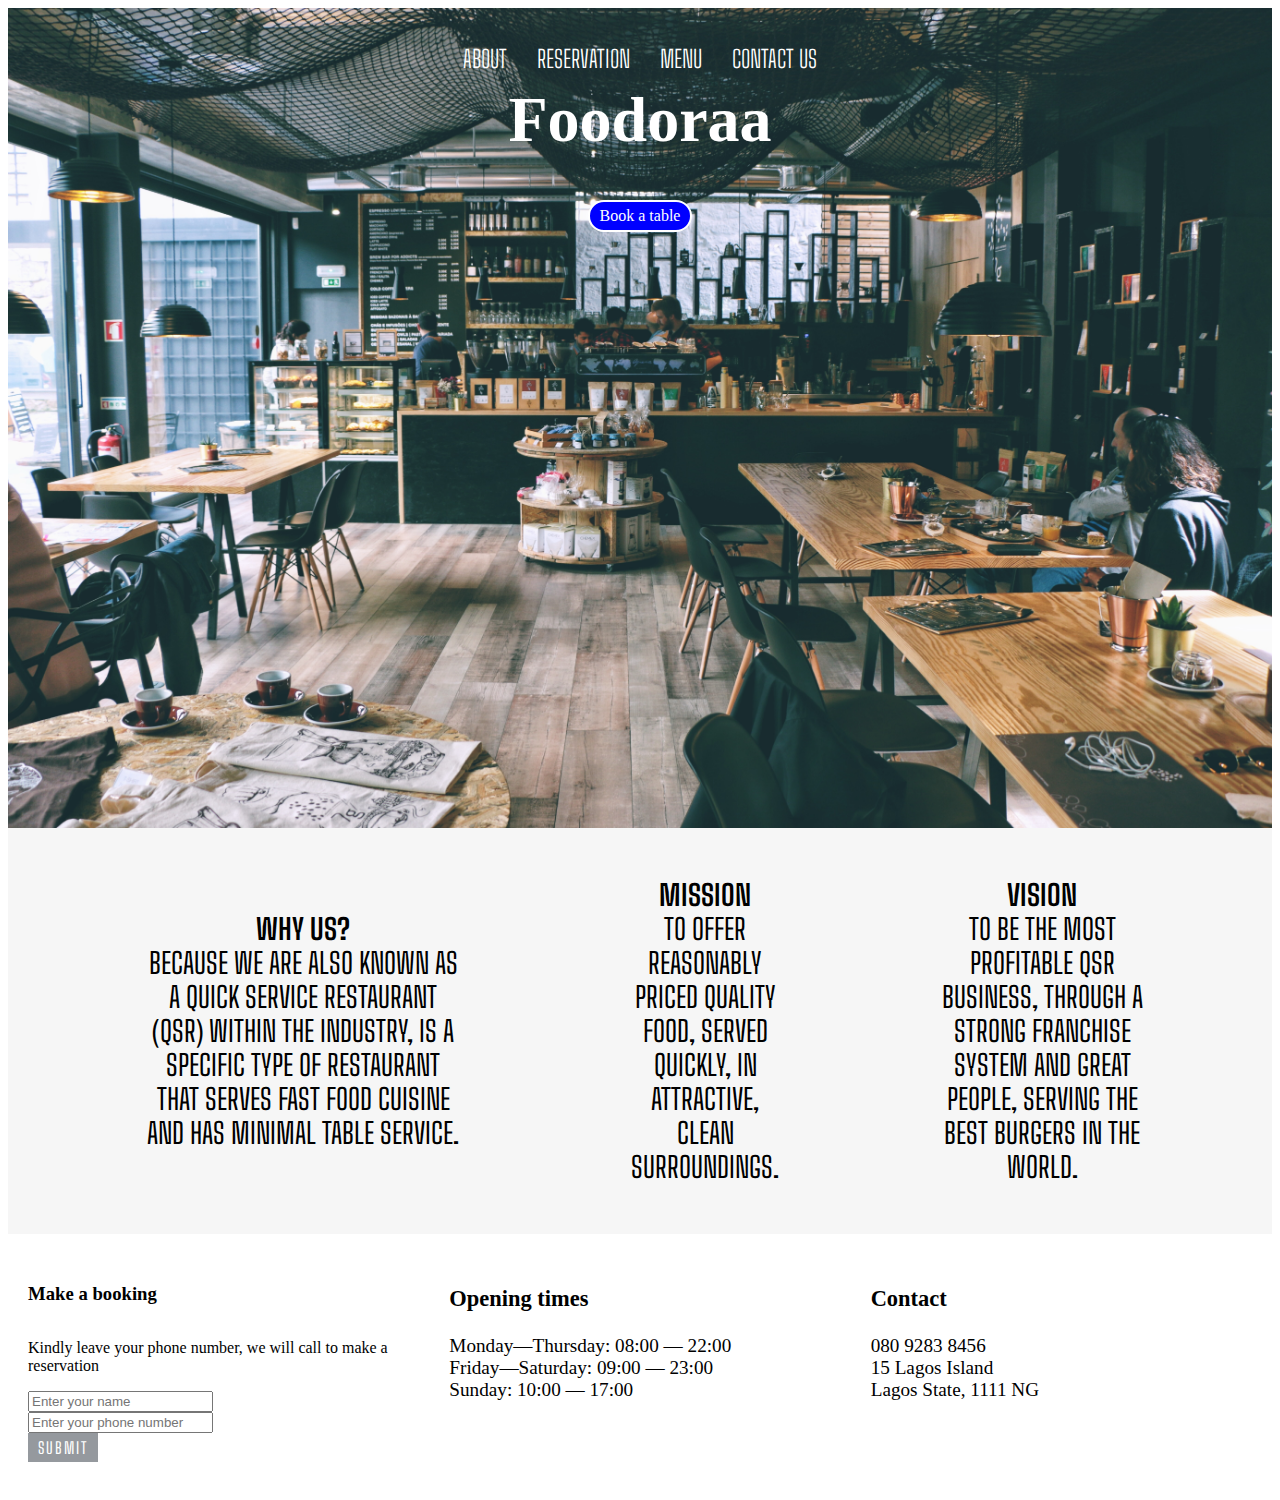
<file: restaurant-website/index.html>
<!DOCTYPE html>
<html lang="en">
  <head>
    <!-- meta tags -->
    <meta charset="utf-8">
    <meta name="viewport" content="width=device-width, initial-scale=1, shrink-to-fit=no">

    <link rel="stylesheet" href="index.css">
    <link rel="icon" href="img/f.png" type="img/png" sizes="16*16">
   
    <title>Restaurant Website</title>
  </head>
  <body> 
  <nav>
    <ul class="nav-flex-row">
      <li class="nav-item">
        <a href="about.html">About</a>
      </li>
      <li class="nav-item">
        <a href="#reservation">Reservation</a>
      </li>
      <li class="nav-item">
        <a href="#menu">Menu</a>
      </li>
      <li class="nav-item">
        <a href="#contact">Contact Us</a>
      </li>
    </ul>
  </nav>
  <section class="section-intro">
    <header>
      <h1>Foodoraa</h1>
    </header>
    <div class="link-to-book-wrapper">
      <a class="link-to-book" href="#reservations">Book a table</a>
    </div>
  </section>

  <section class="about-section">
    <article>
      <h3>
          Why us?
      </h3>
      <p>
        Because we are also known as a quick service restaurant (QSR) within the industry, 
        is a specific type of restaurant that serves fast food cuisine and has minimal table service.
      </p>
    </article>

    <article>
      <h3>
          Mission
      </h3>
      <p>
        To offer reasonably priced quality food, 
        served quickly, in attractive, clean surroundings. 
      </p>
    </article>

    <article>
      <h3>
          Vision
      </h3>
      <p>
        To be the most profitable QSR business,
         through a strong franchise system and great people, 
         serving the best burgers in the world.
      </p>
    </article>
  </section>

  

  <div class="container">
    <div class="row-flex">
      <div class="flex-column-form">
        <h3>
          Make a booking
        </h3>
      <form class="media-centered">
          <div lass="form-group">
            <p>
              Kindly leave your phone number, we will call to make a reservation
            </p>
            <input type="name" aria-describedby="nameHelp" placeholder="Enter your name">
          </div>
          <div class="form-group">
            <input class="form-control" placeholder="Enter your phone number">
          </div>
          <button type="submit" class="btn btn-primary">Submit</button>
      </form>
      </div>
      <div class="opening-time">
        <h3>
          Opening times
        </h3>
        <p>
         <span>Monday—Thursday: 08:00 — 22:00</span> 
         <span>Friday—Saturday: 09:00 — 23:00 </span>
         <span>Sunday: 10:00 — 17:00</span>
        </p>
      </div>
      <div class="contact-adress">
        <h3>
          Contact
        </h3>
        <p>
          <span>080 9283 8456</span>
          <span>15 Lagos Island</span>
          <span>Lagos State, 1111 NG</span>
        </p>
      </div>
    </div>
    </div>

  </body>
  
</html>
</file>
<file: restaurant-website/index.css>
@import url('https://fonts.googleapis.com/css?family=Big+Shoulders+Text:100,300,400,500,600,700,800,900&display=swap');

/* font-family: 'Big Shoulders Text', cursive; */

.nav-flex-row {
    display: flex;
    flex-direction: row;
    justify-content: center;
    position: absolute;
    z-index: 100;
    left: 0;
    width: 100%;
    padding: 0;
}

.nav-flex-row li {
    text-decoration: none;
    list-style-type: none;
    padding: 20px 15px;
}

.nav-flex-row li a {
    font-family: 'Big Shoulders Text', cursive;
    color: #ffffff;
    font-size: 1.5em;
    text-transform: uppercase;
    font-weight: 300;
    text-decoration: none;
}

.section-intro {
    height: 820px;
    background-image: url(img/petr-sevcovic-qE1jxYXiwOA-unsplash.jpg);
    background-size: cover;
    display: flex;
    flex-direction: column;
    justify-content: center;
    align-items: center;
}

.section-intro h1 {
    text-align: center;
    color: #ffffff;
    font-size: 4em;
    font-weight: 700;
}

.section-intro header {
    margin-top: 2em;
}

.link-to-book-wrapper {
    flex: 1;
}
.link-to-book {
    text-align: center;
    justify-content: center;
    background: blue;
    
}

.about-section {
    display: flex;
    align-items: center;
    background-color: #f3f3f3c0;
    padding: 50px 30px;
}

.link-to-book {
    color: #ffffff;
    display: block;
    border: 2px solid #ffffff;
    padding: 5px 10px;
    border-radius: 50px;
    text-decoration: none;
}

a.link-to-book:hover {
    background-color: #ffffff;
    color: #95999e;
    text-decoration: none;
}

.about-section p,
.about-section h3 {
    text-align: center;
    width: 60%;
    margin: auto;
    font-family: 'Big Shoulders Text', cursive;
    font-size: 1.8em;
    text-transform: uppercase;
}

.carousel-inner {
    height: 700px;
}

.row-flex {
    display: flex;
    flex-direction: row;
}

.flex-column-form {
    display: flex;
    flex-direction: column;
    flex: 1;
    margin: 30px 20px;
}

.btn.btn-primary {
    font-family: 'Big Shoulders Text', cursive;
    color: #ffffff;
    background-color: #95999e;
    text-transform: uppercase;
    font-size: 16px;
    padding: 5px 10px;
    letter-spacing: 2px;
    border: 0;
}

.btn.btn-primary:hover {
    background-color: #747474;
}
.opening-time,
.contact-adress {
    flex: 1;
    margin: 30px 20px;
    font-size: 1.2em;
}

.form-group p {
    font-size: 1.2em;
}

.opening-time p span,
.contact-adress p span {
    display: block;
}

@media (min-width:577px) and (max-width: 800px) {

    .section-intro {
        height: 500px;
    }

    .about-section p,
    .about-section h3 {
        font-size: 20px;
    }

    .carousel-inner {
        height: auto;
    }

    .row-flex {
        display: flex;
        flex-direction: column;
    }
}

@media screen and (max-width: 576px) {
    .section-intro {
        height: 300px;
    }

    .about-section {
        padding: 30px;
    }

    .section-intro h1 {
        font-size: 2em;
    }

    .about-section p,
    .about-section h3 {
        font-size: 15px;
    }

    .carousel-inner {
        height: auto;
    }

    .row-flex {
        display: flex;
        flex-direction: column;
    }

    .row-flex h3 {
        font-size: 25px;
        text-align: center;
    }

    .form-group p {
        font-size: 15px;
    }

    .opening-time p span,
    .contact-adress p span {
        font-size: 15px;
        text-align: center;
    }

}
</file>
